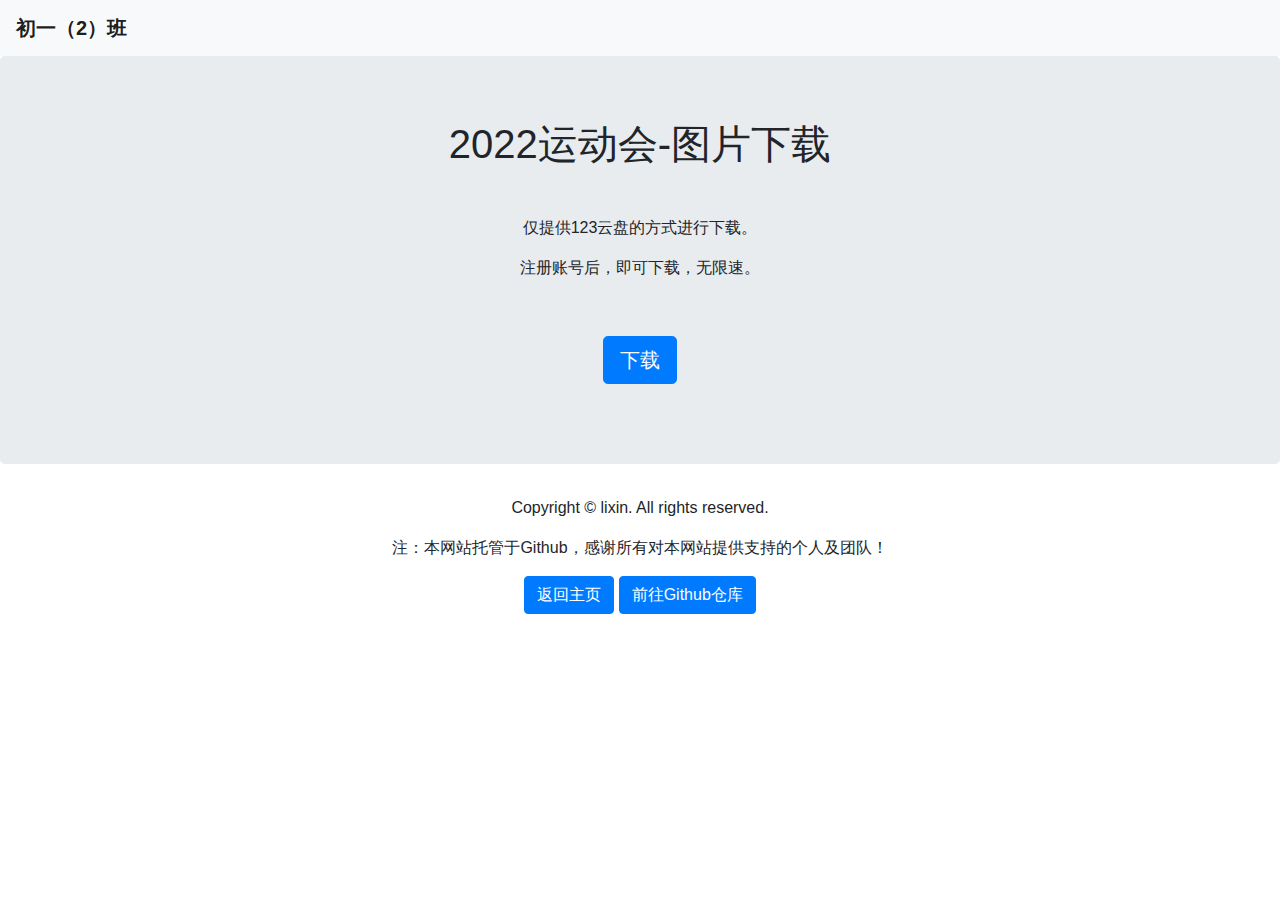
<file: act/202211/index.html>
<!DOCTYPE html>
<html lang="en">
  <head>
    <meta charset="utf-8">
    <meta http-equiv="X-UA-Compatible" content="IE=edge">
    <meta name="viewport" content="width=device-width, initial-scale=1">
    <title>2022运动会-图片</title>
    <link href="/anx/js-css/color.css" rel="stylesheet">
  </head>
  <body>
    <nav class="navbar navbar-expand-lg navbar-light bg-light">
      <a class="navbar-brand" href="/index.html"><strong>初一（2）班</strong></a>
      <button class="navbar-toggler" type="button" data-toggle="collapse" data-target="#navbarSupportedContent" aria-controls="navbarSupportedContent" aria-expanded="false" aria-label="Toggle navigation"> <span class="navbar-toggler-icon"></span> </button>
      <div class="collapse navbar-collapse" id="navbarSupportedContent">
        <ul class="navbar-nav mr-auto">
          <li class="nav-item active"> </li>
        </ul>
      </div>
    </nav>
    <header>
      <div class="jumbotron">
        <div class="container">
          <div class="row">
            <div class="col-12">
              <h1 class="text-center">2022运动会-图片下载</h1>
              <p class="text-center">&nbsp;</p>
              <p class="text-center">仅提供123云盘的方式进行下载。</p>
              <p class="text-center">注册账号后，即可下载，无限速。</p>
              <p class="text-center">&nbsp;</p>
              <p class="text-center"><a class="btn btn-primary btn-lg" href="https://www.123pan.com/s/VLouVv-YGhH3.html" role="button">下载</a> </p>
            </div>
          </div>
        </div>
      </div>
    </header>
<div class="container">
  <div class="row"> </div>
    </div>
    <footer class="text-center">
      <div class="container">
        <div class="row">
          <div class="col-12">
            <p>Copyright © lixin. All rights reserved.</p>
            <p>注：本网站托管于Github，感谢所有对本网站提供支持的个人及团队！</p>
            <a href="/index.html" class="btn btn-primary">返回主页</a>
            <a href="https://github.com/gssy2025eb/gssy2025eb.github.io.git" class="btn btn-primary">前往Github仓库</a>
          </div>
        </div>
      </div>
    </footer>
  </body>
</html>
</file>
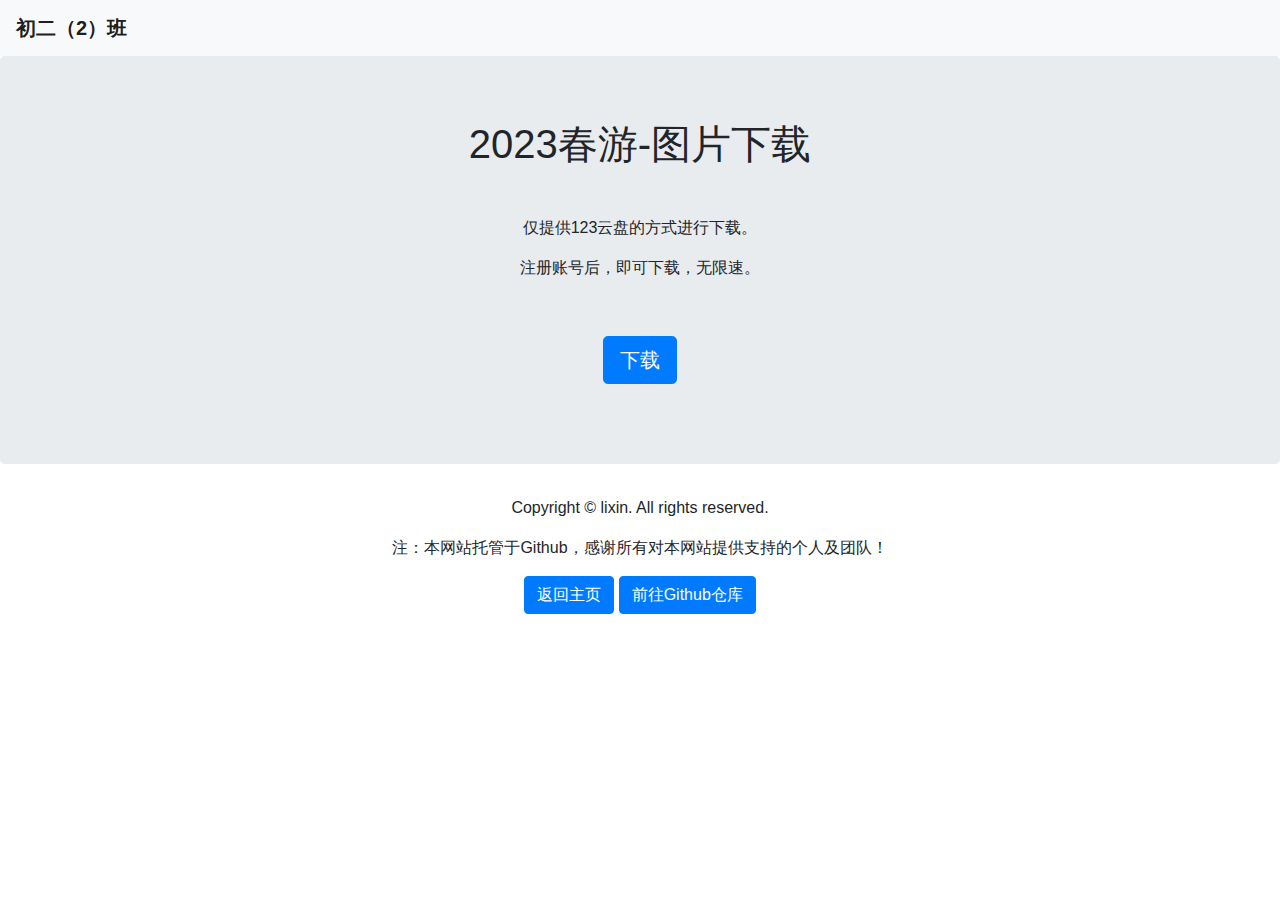
<file: act/202304/index.html>
<!DOCTYPE html>
<html lang="en">
  <head>
    <meta charset="utf-8">
    <meta http-equiv="X-UA-Compatible" content="IE=edge">
    <meta name="viewport" content="width=device-width, initial-scale=1">
    <title>2023春游-图片</title>
    <link href="/anx/js-css/color.css" rel="stylesheet">
    <link rel="shortcut icon" href="https://picss.sunbangyan.cn/2023/10/21/1ebd5d7a11ae23fb5ef12a3d89188e13.png"/>
    <link rel="bookmark" href="https://picss.sunbangyan.cn/2023/10/21/1ebd5d7a11ae23fb5ef12a3d89188e13.png"/>  
  </head>
  <body>
    <nav class="navbar navbar-expand-lg navbar-light bg-light">
      <a class="navbar-brand" href="/index.html"><strong>初二（2）班</strong></a>
      <button class="navbar-toggler" type="button" data-toggle="collapse" data-target="#navbarSupportedContent" aria-controls="navbarSupportedContent" aria-expanded="false" aria-label="Toggle navigation"> <span class="navbar-toggler-icon"></span> </button>
      <div class="collapse navbar-collapse" id="navbarSupportedContent">
        <ul class="navbar-nav mr-auto">
          <li class="nav-item active"> </li>
        </ul>
      </div>
    </nav>
    <header>
      <div class="jumbotron">
        <div class="container">
          <div class="row">
            <div class="col-12">
              <h1 class="text-center">2023春游-图片下载</h1>
              <p class="text-center">&nbsp;</p>
              <p class="text-center">仅提供123云盘的方式进行下载。</p>
              <p class="text-center">注册账号后，即可下载，无限速。</p>
              <p class="text-center">&nbsp;</p>
              <p class="text-center"><a class="btn btn-primary btn-lg" href="https://www.123pan.com/s/VLouVv-GGhH3.html" role="button">下载</a> </p>
            </div>
          </div>
        </div>
      </div>
    </header>
<div class="container">
  <div class="row"> </div>
    </div>
    <footer class="text-center">
      <div class="container">
        <div class="row">
          <div class="col-12">
            <p>Copyright © lixin. All rights reserved.</p>
            <p>注：本网站托管于Github，感谢所有对本网站提供支持的个人及团队！</p>
            <a href="/index.html" class="btn btn-primary">返回主页</a>
            <a href="https://github.com/gssy2025eb/gssy2025eb.github.io.git" class="btn btn-primary">前往Github仓库</a>
          </div>
        </div>
      </div>
    </footer>
  </body>
</html>
</file>
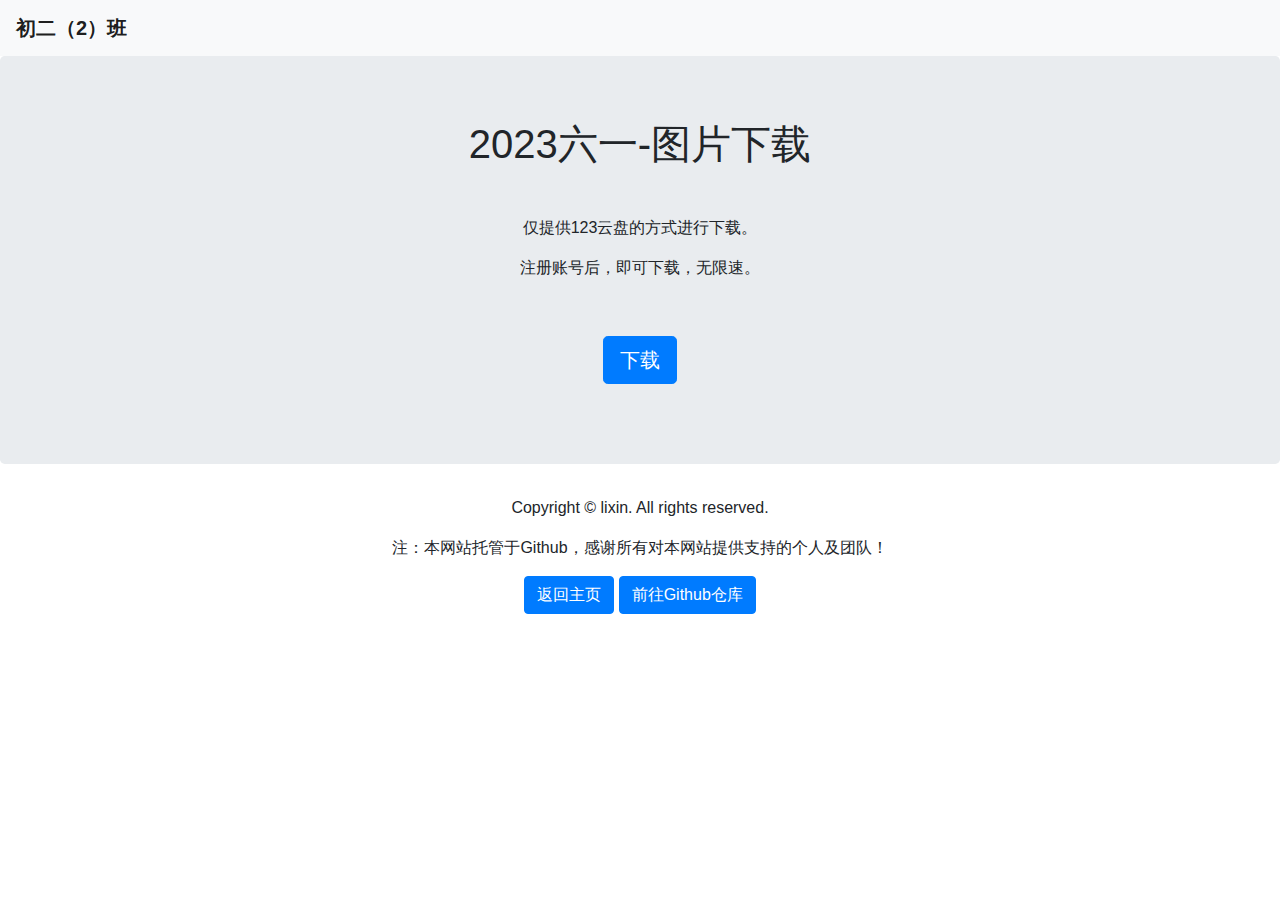
<file: act/20230601/index.html>
<!DOCTYPE html>
<html lang="en">
  <head>
    <meta charset="utf-8">
    <meta http-equiv="X-UA-Compatible" content="IE=edge">
    <meta name="viewport" content="width=device-width, initial-scale=1">
    <title>2023六一-图片</title>
    <link href="/anx/js-css/color.css" rel="stylesheet">
    <link rel="shortcut icon" href="https://picss.sunbangyan.cn/2023/10/21/1ebd5d7a11ae23fb5ef12a3d89188e13.png"/>
    <link rel="bookmark" href="https://picss.sunbangyan.cn/2023/10/21/1ebd5d7a11ae23fb5ef12a3d89188e13.png"/>  
  </head>
  <body>
    <nav class="navbar navbar-expand-lg navbar-light bg-light">
      <a class="navbar-brand" href="/index.html"><strong>初二（2）班</strong></a>
      <button class="navbar-toggler" type="button" data-toggle="collapse" data-target="#navbarSupportedContent" aria-controls="navbarSupportedContent" aria-expanded="false" aria-label="Toggle navigation"> <span class="navbar-toggler-icon"></span> </button>
      <div class="collapse navbar-collapse" id="navbarSupportedContent">
        <ul class="navbar-nav mr-auto">
          <li class="nav-item active"> </li>
        </ul>
      </div>
    </nav>
    <header>
      <div class="jumbotron">
        <div class="container">
          <div class="row">
            <div class="col-12">
              <h1 class="text-center">2023六一-图片下载</h1>
              <p class="text-center">&nbsp;</p>
              <p class="text-center">仅提供123云盘的方式进行下载。</p>
              <p class="text-center">注册账号后，即可下载，无限速。</p>
              <p class="text-center">&nbsp;</p>
              <p class="text-center"><a class="btn btn-primary btn-lg" href="https://www.123pan.com/s/VLouVv-eGhH3.html" role="button">下载</a> </p>
            </div>
          </div>
        </div>
      </div>
    </header>
<div class="container">
  <div class="row"> </div>
    </div>
    <footer class="text-center">
      <div class="container">
        <div class="row">
          <div class="col-12">
            <p>Copyright © lixin. All rights reserved.</p>
            <p>注：本网站托管于Github，感谢所有对本网站提供支持的个人及团队！</p>
            <a href="/index.html" class="btn btn-primary">返回主页</a>
            <a href="https://github.com/gssy2025eb/gssy2025eb.github.io.git" class="btn btn-primary">前往Github仓库</a>
          </div>
        </div>
      </div>
    </footer>
  </body>
</html>
</file>
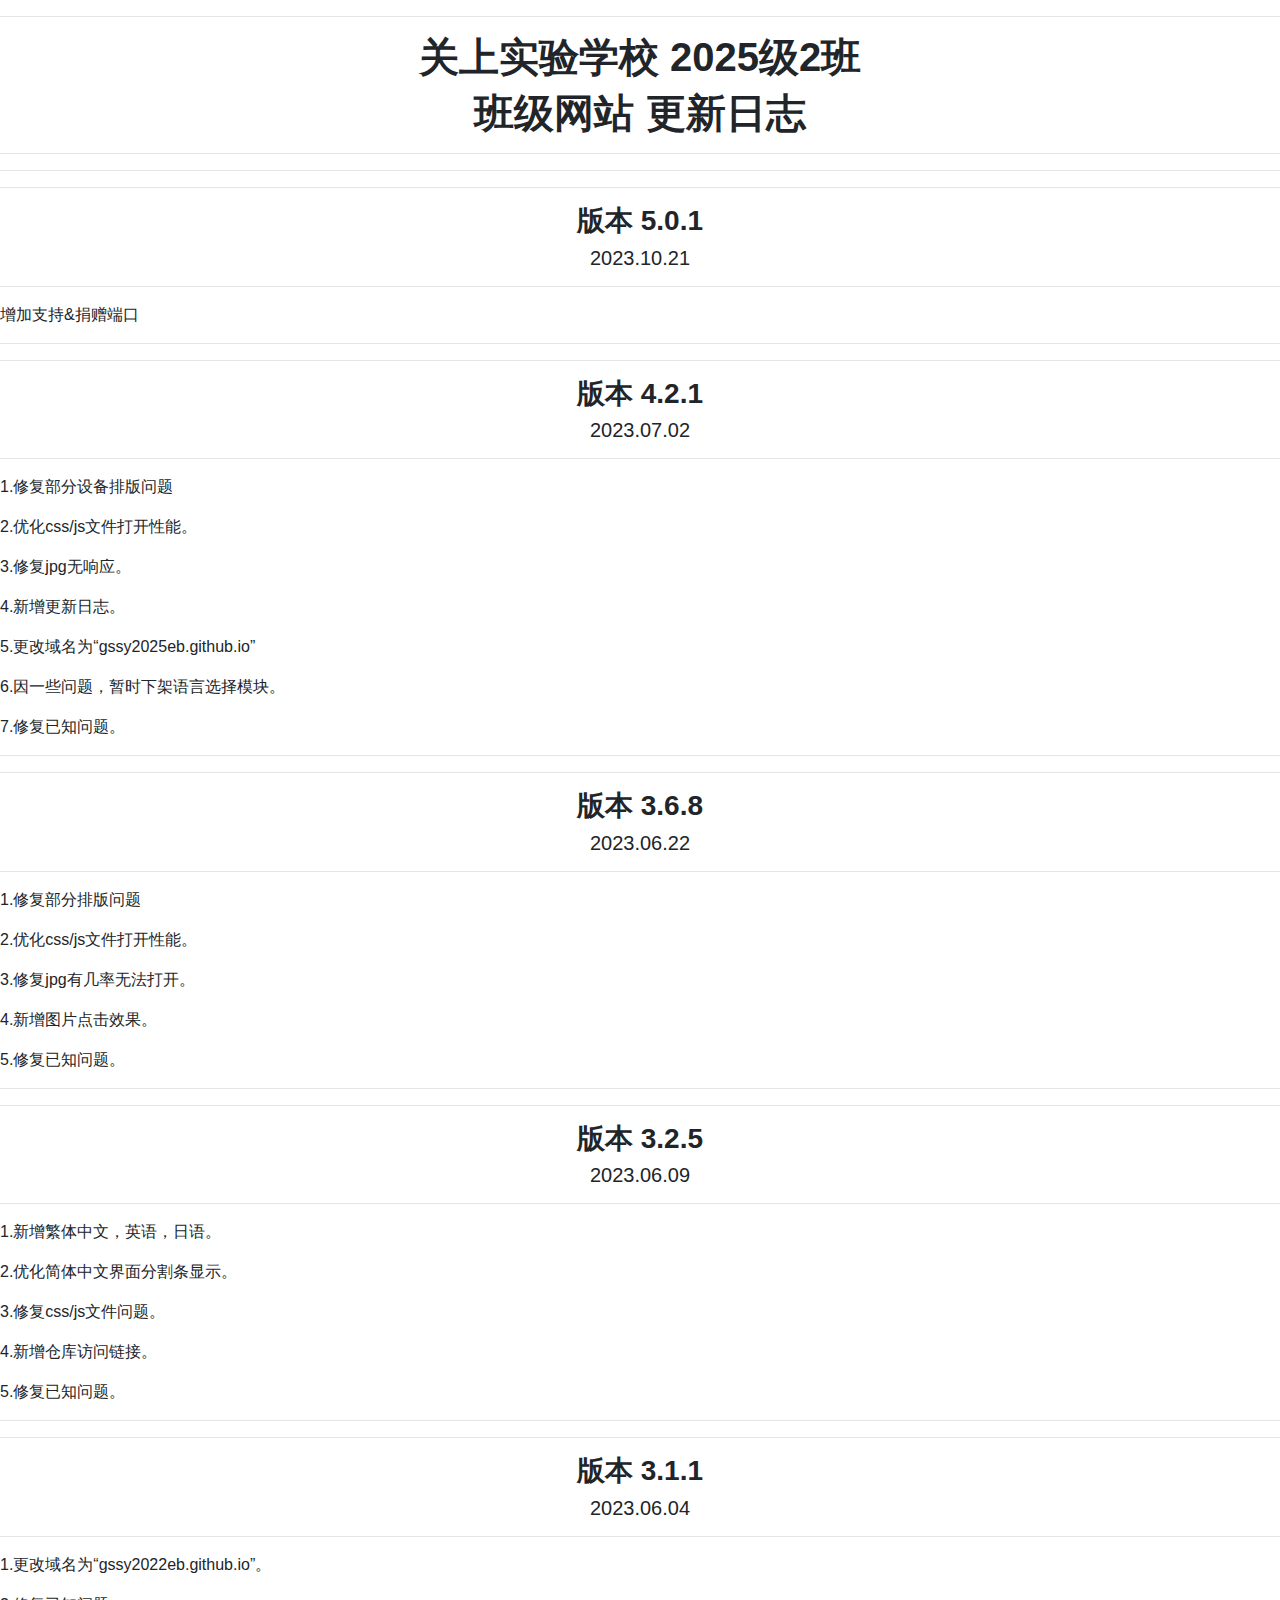
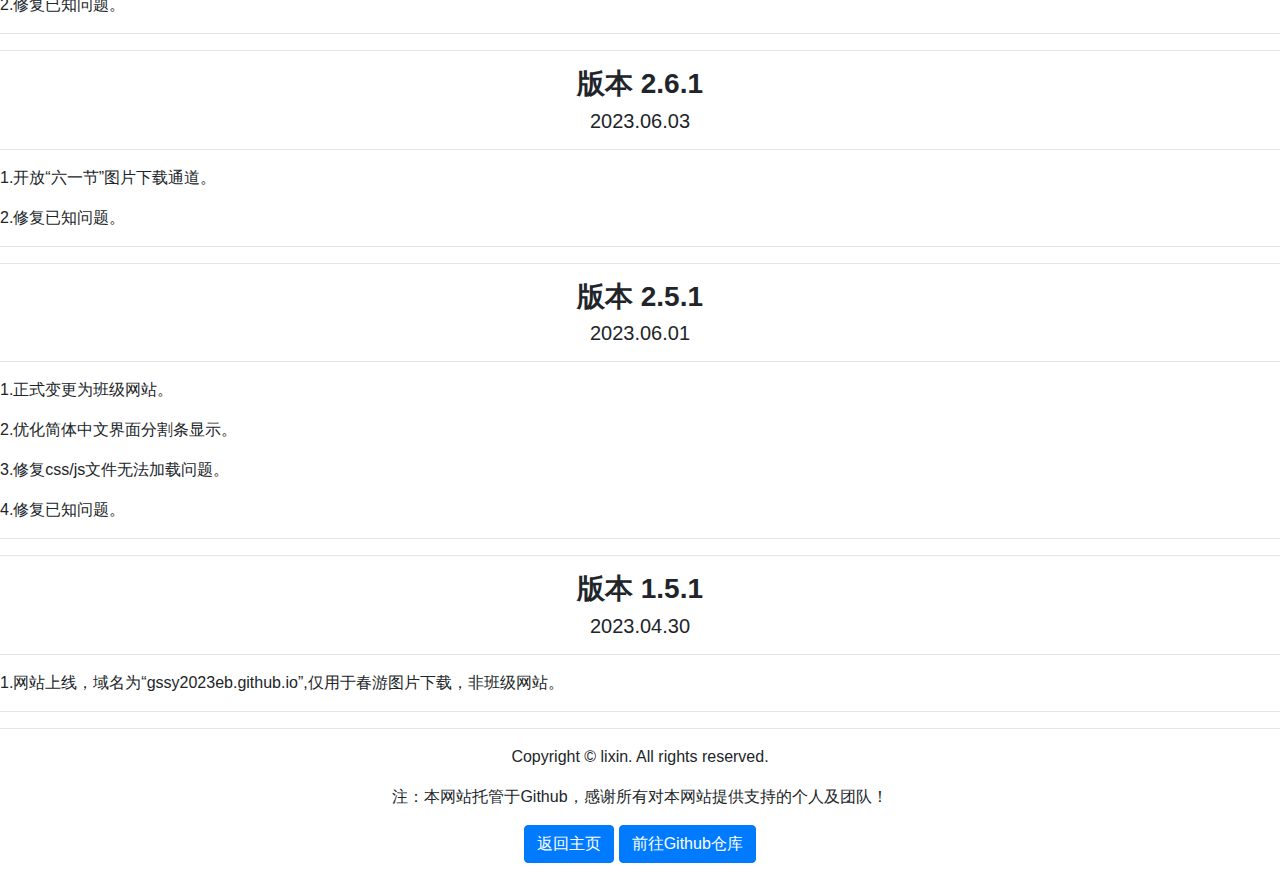
<file: anx/updates.html>
<!DOCTYPE html>
<html lang="en">
  <head>
    <meta charset="utf-8">
    <meta http-equiv="X-UA-Compatible" content="IE=edge">
    <meta name="viewport" content="width=device-width, initial-scale=1">
    <title>更新日志</title>
    <link href="/anx/js-css/color.css" rel="stylesheet">
    <link rel="shortcut icon" href="https://picss.sunbangyan.cn/2023/10/21/1ebd5d7a11ae23fb5ef12a3d89188e13.png"/>
    <link rel="bookmark" href="https://picss.sunbangyan.cn/2023/10/21/1ebd5d7a11ae23fb5ef12a3d89188e13.png"/>  
  </head>
  <body>
    <address></address>
    <hr>
    <footer class="text-center">
      <h1><strong>关上实验学校 2025级2班</strong></h1>
      <h1><strong>班级网站 更新日志</strong></h1>
      <hr>
      <address></address>
      <address></address>
      <hr>
    </footer>
    <!--格式：
    <address></address>
    <hr>
    <footer class="text-align">
      <h3 class="text-center"><strong>版本 x.x.x</strong></h3>
      <h5 class="text-center">20xx.xx.xx</h5>
      <hr>
      <a>1. </a>
      <address></address>
    </footer>
    <address></address>
    <hr>
    <!-x.x.x The End->
    -->
    <!--新日志从下一行写起哦！-->
    <address></address>
    <hr>
    <footer class="text-align">
      <h3 class="text-center"><strong>版本 5.0.1</strong></h3>
      <h5 class="text-center">2023.10.21</h5>
      <hr>
      <a>增加支持&捐赠端口</a>
      <address></address>
    </footer>
    <address></address>
    <hr>
    <!--5.0.1 The End-->
    <address></address>
    <hr>
    <footer class="text-align">
      <h3 class="text-center"><strong>版本 4.2.1</strong></h3>
      <h5 class="text-center">2023.07.02</h5>
      <hr>
      <a>1.修复部分设备排版问题</a>
      <address></address>
      <a>2.优化css/js文件打开性能。</a>
      <address></address>
      <a>3.修复jpg无响应。</a>
      <address></address>
      <a>4.新增更新日志。</a>
      <address></address>
      <a>5.更改域名为“gssy2025eb.github.io”</a>
      <address></address>
      <a>6.因一些问题，暂时下架语言选择模块。</a>
      <address></address>
      <a>7.修复已知问题。</a>
      <address></address>
    </footer>
    <address></address>
    <hr>
    <!--4.2.1 The End-->
    <address></address>
    <hr>
    <footer class="text-align">
      <h3 class="text-center"><strong>版本 3.6.8</strong></h3>
      <h5 class="text-center">2023.06.22</h5>
      <hr>
      <a>1.修复部分排版问题</a>
      <address></address>
      <a>2.优化css/js文件打开性能。</a>
      <address></address>
      <a>3.修复jpg有几率无法打开。</a>
      <address></address>
      <a>4.新增图片点击效果。</a>
      <address></address>
      <a>5.修复已知问题。</a>
      <address></address>
    </footer>
    <address></address>
    <hr>
    <!--3.6.8 The End-->
    <address></address>
    <hr>
    <footer class="text-align">
      <h3 class="text-center"><strong>版本 3.2.5</strong></h3>
      <h5 class="text-center">2023.06.09</h5>
      <hr>
      <a>1.新增繁体中文，英语，日语。</a>
      <address></address>
      <a>2.优化简体中文界面分割条显示。</a>
      <address></address>
      <a>3.修复css/js文件问题。</a>
      <address></address>
      <a>4.新增仓库访问链接。</a>
      <address></address>
      <a>5.修复已知问题。</a>
      <address></address>
    </footer>
    <address></address>
    <hr>
    <!--3.2.5 The End-->
    <address></address>
    <hr>
    <footer class="text-align">
      <h3 class="text-center"><strong>版本 3.1.1</strong></h3>
      <h5 class="text-center">2023.06.04</h5>
      <hr>
      <a>1.更改域名为“gssy2022eb.github.io”。</a>
      <address></address>
      <a>2.修复已知问题。</a>
      <address></address>
    </footer>
    <address></address>
    <hr>
    <!--3.1.1 The End-->
    <address></address>
    <hr>
    <footer class="text-align">
      <h3 class="text-center"><strong>版本 2.6.1</strong></h3>
      <h5 class="text-center">2023.06.03</h5>
      <hr>
      <a>1.开放“六一节”图片下载通道。</a>
      <address></address>
      <a>2.修复已知问题。</a>
      <address></address>
    </footer>
    <address></address>
    <hr>
    <!--2.6.1 The End-->
    <address></address>
    <hr>
    <footer class="text-align">
      <h3 class="text-center"><strong>版本 2.5.1</strong></h3>
      <h5 class="text-center">2023.06.01</h5>
      <hr>
      <a>1.正式变更为班级网站。</a>
      <address></address>
      <a>2.优化简体中文界面分割条显示。</a>
      <address></address>
      <a>3.修复css/js文件无法加载问题。</a>
      <address></address>
      <a>4.修复已知问题。</a>
      <address></address>
    </footer>
    <address></address>
    <hr>
    <!--2.5.1 The End-->
    <address></address>
    <hr>
    <footer class="text-align">
      <h3 class="text-center"><strong>版本 1.5.1</strong></h3>
      <h5 class="text-center">2023.04.30</h5>
      <hr>
      <a>1.网站上线，域名为“gssy2023eb.github.io”,仅用于春游图片下载，非班级网站。</a>
      <address></address>
    </footer>
    <address></address>
    <hr>
    <!--1.5.1 The End-->
    <address></address>
    <hr>
    <footer class="text-center">
      <div class="container">
        <div class="row">
          <div class="col-12">
            <p>Copyright © lixin. All rights reserved.</p>
            <p>注：本网站托管于Github，感谢所有对本网站提供支持的个人及团队！</p>
            <a href="/index.html" class="btn btn-primary">返回主页</a>
            <a href="https://github.com/gssy2025eb/gssy2025eb.github.io.git" class="btn btn-primary">前往Github仓库</a>
          </div>
        </div>
      </div>
    </footer>
    <br>
  </body>
</file>
